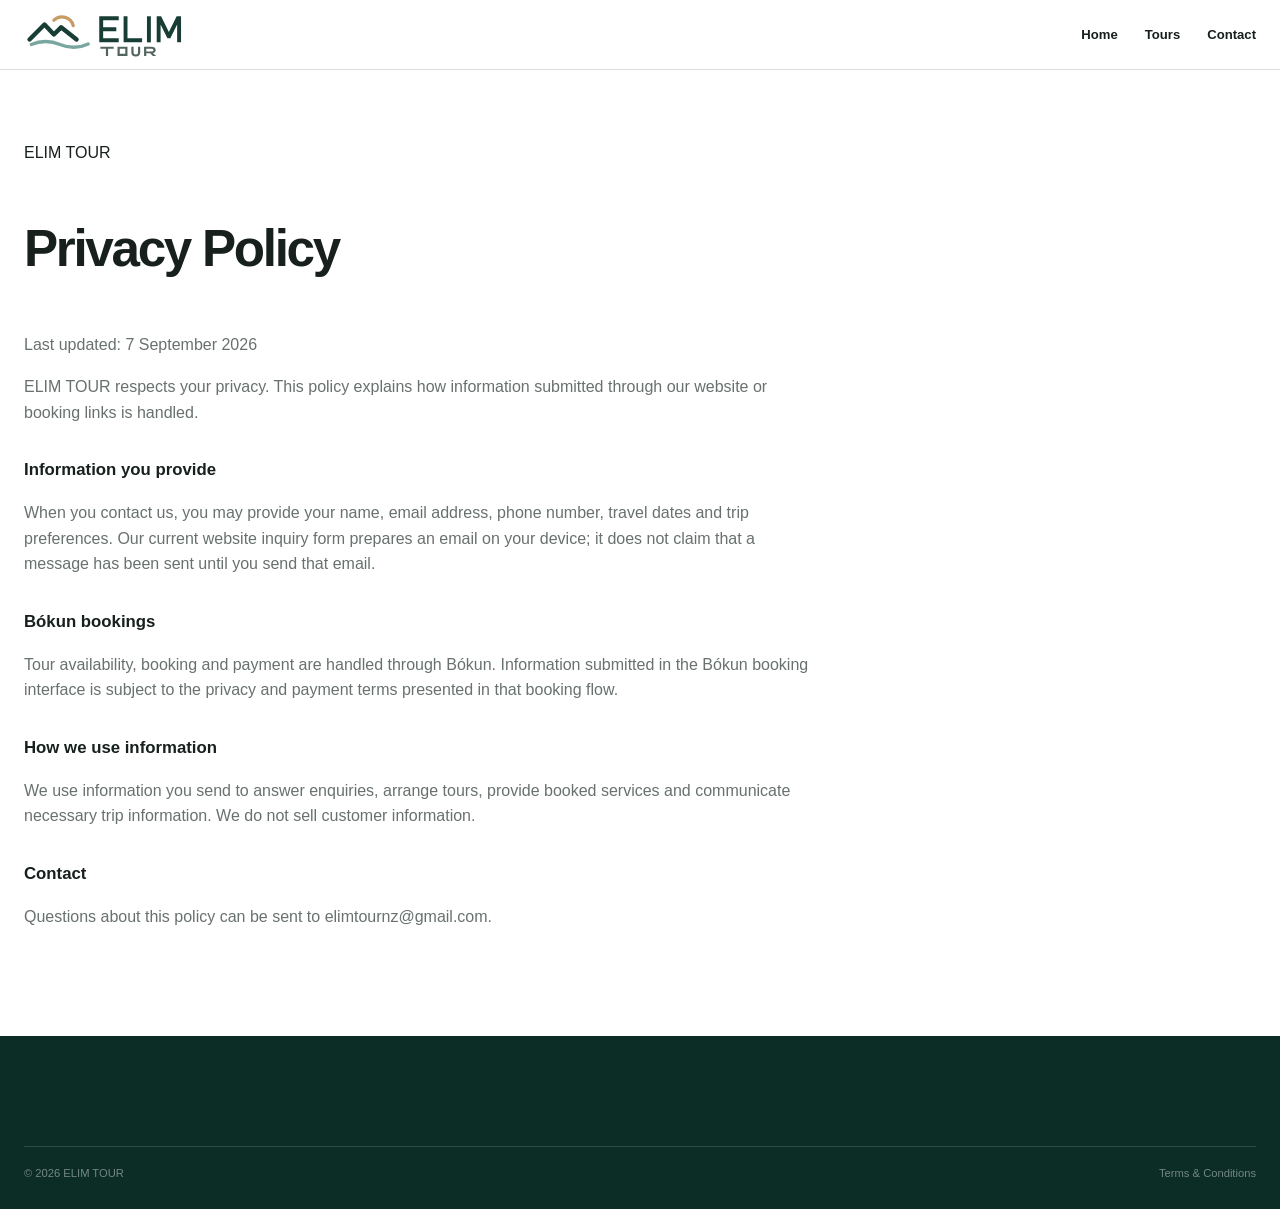
<file: privacy.html>
<!doctype html><html lang="en"><head><meta charset="utf-8"><meta name="viewport" content="width=device-width,initial-scale=1"><title>Privacy Policy | ELIM TOUR</title><meta name="robots" content="index,follow"><link rel="icon" href="/assets/favicon.svg"><link rel="stylesheet" href="/assets/styles.css"></head><body><header class="site-header scrolled"><div class="container header-inner"><a class="brand" href="/"><img class="logo-dark" src="/assets/logo-horizontal.svg" alt="ELIM TOUR"></a><nav class="nav"><a href="/">Home</a><a href="/#tours">Tours</a><a href="/#contact">Contact</a></nav></div></header><main class="legal-page"><div class="container"><article><span class="eyebrow">ELIM TOUR</span><h1>Privacy Policy</h1><p>Last updated: 7 September 2026</p><p>ELIM TOUR respects your privacy. This policy explains how information submitted through our website or booking links is handled.</p><h2>Information you provide</h2><p>When you contact us, you may provide your name, email address, phone number, travel dates and trip preferences. Our current website inquiry form prepares an email on your device; it does not claim that a message has been sent until you send that email.</p><h2>Bókun bookings</h2><p>Tour availability, booking and payment are handled through Bókun. Information submitted in the Bókun booking interface is subject to the privacy and payment terms presented in that booking flow.</p><h2>How we use information</h2><p>We use information you send to answer enquiries, arrange tours, provide booked services and communicate necessary trip information. We do not sell customer information.</p><h2>Contact</h2><p>Questions about this policy can be sent to <a href="mailto:elimtournz@gmail.com">elimtournz@gmail.com</a>.</p></article></div></main><footer class="site-footer"><div class="container footer-bottom"><span>© 2026 ELIM TOUR</span><a href="/terms">Terms & Conditions</a></div></footer></body></html>
</file>
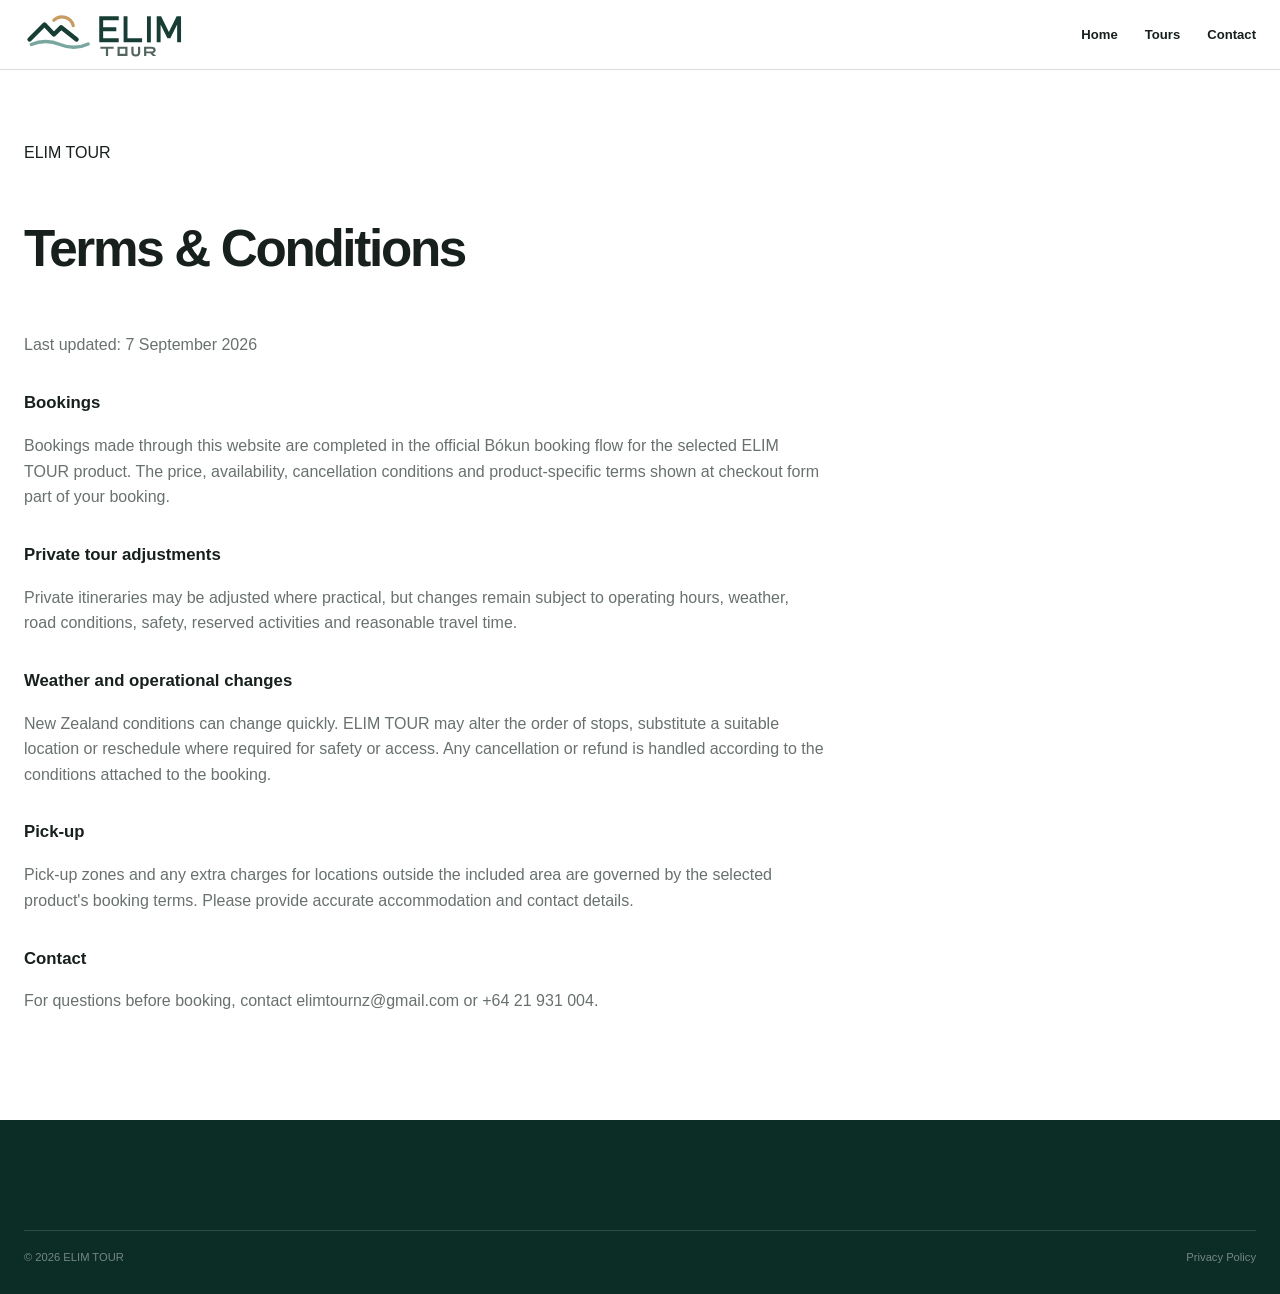
<file: terms.html>
<!doctype html><html lang="en"><head><meta charset="utf-8"><meta name="viewport" content="width=device-width,initial-scale=1"><title>Terms & Conditions | ELIM TOUR</title><meta name="robots" content="index,follow"><link rel="icon" href="/assets/favicon.svg"><link rel="stylesheet" href="/assets/styles.css"></head><body><header class="site-header scrolled"><div class="container header-inner"><a class="brand" href="/"><img class="logo-dark" src="/assets/logo-horizontal.svg" alt="ELIM TOUR"></a><nav class="nav"><a href="/">Home</a><a href="/#tours">Tours</a><a href="/#contact">Contact</a></nav></div></header><main class="legal-page"><div class="container"><article><span class="eyebrow">ELIM TOUR</span><h1>Terms & Conditions</h1><p>Last updated: 7 September 2026</p><h2>Bookings</h2><p>Bookings made through this website are completed in the official Bókun booking flow for the selected ELIM TOUR product. The price, availability, cancellation conditions and product-specific terms shown at checkout form part of your booking.</p><h2>Private tour adjustments</h2><p>Private itineraries may be adjusted where practical, but changes remain subject to operating hours, weather, road conditions, safety, reserved activities and reasonable travel time.</p><h2>Weather and operational changes</h2><p>New Zealand conditions can change quickly. ELIM TOUR may alter the order of stops, substitute a suitable location or reschedule where required for safety or access. Any cancellation or refund is handled according to the conditions attached to the booking.</p><h2>Pick-up</h2><p>Pick-up zones and any extra charges for locations outside the included area are governed by the selected product's booking terms. Please provide accurate accommodation and contact details.</p><h2>Contact</h2><p>For questions before booking, contact <a href="mailto:elimtournz@gmail.com">elimtournz@gmail.com</a> or <a href="tel:+6421931004">+64 21 931 004</a>.</p></article></div></main><footer class="site-footer"><div class="container footer-bottom"><span>© 2026 ELIM TOUR</span><a href="/privacy">Privacy Policy</a></div></footer></body></html>
</file>
<file: assets/styles.css>
:root{--green:#123c34;--green-dark:#0c2c26;--ink:#17201d;--muted:#68716d;--line:#d9dedb;--soft:#f4f5f2;--warm:#f7f5ef;--white:#fff;--max:1240px}*{box-sizing:border-box}html{scroll-behavior:smooth}body{margin:0;background:#fff;color:var(--ink);font-family:Inter,-apple-system,BlinkMacSystemFont,"Segoe UI","Apple SD Gothic Neo","Noto Sans KR",Arial,sans-serif;line-height:1.6;-webkit-font-smoothing:antialiased;font-style:normal}body.modal-open{overflow:hidden}a{color:inherit;text-decoration:none}button,input,select,textarea{font:inherit}button{cursor:pointer}img{display:block;max-width:100%}em,i{font-style:normal}.container{width:min(calc(100% - 48px),var(--max));margin:auto}.narrow{max-width:960px}.section{padding:104px 0}.kicker{margin:0 0 16px;color:var(--green);font-size:.76rem;line-height:1.2;font-weight:750;letter-spacing:.08em;text-transform:uppercase}.section-head{display:grid;grid-template-columns:minmax(0,1fr) minmax(300px,.58fr);gap:80px;align-items:end;margin-bottom:42px}.section-head.single{grid-template-columns:1fr .7fr}.section-head h2,.story-copy h2,.contact-copy h2{font-size:clamp(2.1rem,3.6vw,3.5rem);font-weight:650;letter-spacing:-.045em;line-height:1.04;margin:0;max-width:760px}.section-head>p{color:var(--muted);font-size:.98rem;margin:0 0 3px}.btn{display:inline-flex;align-items:center;justify-content:center;min-height:48px;padding:0 21px;border:1px solid transparent;border-radius:5px;font-weight:700;font-size:.88rem;transition:background .18s ease,border-color .18s ease,color .18s ease}.btn-primary{background:var(--green);color:#fff}.btn-primary:hover{background:var(--green-dark)}.btn-light{background:#fff;color:var(--green);border-color:#fff}.btn-ghost{background:transparent;color:#fff;border-color:rgba(255,255,255,.55)}.btn-ghost:hover{background:rgba(255,255,255,.1)}.text-link{display:inline-block;border-bottom:1px solid var(--ink);padding-bottom:2px;font-weight:700;font-size:.88rem}.skip-link{position:fixed;left:16px;top:-80px;z-index:999;background:#fff;padding:10px 16px}.skip-link:focus{top:16px}.site-header{position:fixed;z-index:90;top:0;left:0;right:0;height:82px;display:flex;align-items:center;transition:height .2s ease,background .2s ease;border-bottom:1px solid transparent}.site-header.scrolled{height:70px;background:rgba(255,255,255,.97);border-bottom-color:var(--line)}.header-inner{display:flex;align-items:center;justify-content:space-between;gap:32px}.brand img{width:166px;height:auto}.site-header:not(.scrolled) .logo-dark{display:none}.site-header.scrolled .logo-light{display:none}.nav{display:flex;align-items:center;gap:27px}.nav a{font-size:.82rem;font-weight:650;color:#fff}.site-header.scrolled .nav a{color:var(--ink)}.nav a:hover{opacity:.65}.nav .book-nav{border:1px solid rgba(255,255,255,.65);padding:9px 14px}.site-header.scrolled .nav .book-nav{border-color:var(--green);background:var(--green);color:#fff}.lang-switch{display:flex;gap:0;border-left:1px solid rgba(255,255,255,.35);padding-left:16px}.site-header.scrolled .lang-switch{border-color:var(--line)}.lang-switch button{border:0;background:transparent;color:rgba(255,255,255,.65);padding:5px 7px;font-size:.7rem;font-weight:750}.site-header.scrolled .lang-switch button{color:var(--muted)}.lang-switch button.active{color:#fff;text-decoration:underline;text-underline-offset:4px}.site-header.scrolled .lang-switch button.active{color:var(--green)}.menu-btn{display:none;border:0;background:transparent;color:#fff;padding:10px 0;font-size:.78rem;font-weight:750;text-transform:uppercase;letter-spacing:.06em}.site-header.scrolled .menu-btn{color:var(--ink)}.hero{position:relative;min-height:700px;height:88vh;max-height:880px;color:#fff;overflow:hidden;background:#15342e}.hero-media{position:absolute;inset:0}.hero-media:after{content:"";position:absolute;inset:0;background:linear-gradient(90deg,rgba(7,25,21,.69) 0%,rgba(7,25,21,.38) 45%,rgba(7,25,21,.1) 72%),linear-gradient(0deg,rgba(7,25,21,.24),rgba(7,25,21,.05))}.hero-media img{width:100%;height:100%;object-fit:cover;object-position:center}.hero-inner{height:100%;display:flex;align-items:flex-end}.hero-content{position:relative;z-index:2;padding-bottom:96px;max-width:760px}.hero .kicker{color:rgba(255,255,255,.76);letter-spacing:.07em;text-transform:none;font-size:.82rem}.hero h1{font-size:clamp(3.3rem,6.6vw,6.4rem);font-weight:650;letter-spacing:-.06em;line-height:.93;margin:0 0 28px;max-width:820px}.hero-copy{font-size:clamp(1rem,1.5vw,1.2rem);line-height:1.55;color:rgba(255,255,255,.86);max-width:560px;margin:0 0 30px}.hero-actions{display:flex;gap:10px;flex-wrap:wrap}.trust-strip{border-bottom:1px solid var(--line);background:#fff}.trust-grid{display:grid;grid-template-columns:repeat(3,1fr)}.trust-grid>div{padding:24px 28px 24px 0;border-right:1px solid var(--line);margin-right:28px}.trust-grid>div:last-child{border-right:0;margin-right:0}.trust-grid strong{display:block;font-size:.88rem}.trust-grid span{display:block;color:var(--muted);font-size:.76rem;margin-top:2px}.tours-section{background:#fff}.filters{display:flex;gap:0;overflow-x:auto;border-bottom:1px solid var(--line);margin-bottom:34px}.filter-btn{flex:0 0 auto;border:0;border-bottom:2px solid transparent;background:transparent;color:var(--muted);padding:11px 16px 10px;font-size:.78rem;font-weight:650}.filter-btn:first-child{padding-left:0}.filter-btn.active,.filter-btn:hover{color:var(--green);border-bottom-color:var(--green)}.tour-grid{display:grid;grid-template-columns:repeat(3,1fr);column-gap:24px;row-gap:46px}.tour-card{background:#fff;display:flex;flex-direction:column;min-width:0}.tour-image-wrap{position:relative;aspect-ratio:1.42;overflow:hidden;background:#e5e7e4}.tour-image{width:100%;height:100%;object-fit:cover;transition:transform .3s ease}.tour-card:hover .tour-image{transform:scale(1.015)}.tour-badge{position:absolute;left:0;bottom:0;background:rgba(255,255,255,.94);color:var(--green);padding:7px 10px 6px;font-size:.66rem;font-weight:800;letter-spacing:.04em;text-transform:uppercase}.tour-body{padding:18px 0 0;display:flex;flex:1;flex-direction:column}.tour-meta{display:flex;gap:8px;flex-wrap:wrap;color:var(--muted);font-size:.74rem;font-weight:600;margin-bottom:9px}.tour-meta span+span:before{content:"/";margin-right:8px;color:#a3aaa6}.tour-body h3{font-size:1.22rem;font-weight:700;line-height:1.25;letter-spacing:-.025em;margin:0 0 9px}.tour-body p{color:var(--muted);font-size:.86rem;line-height:1.6;margin:0 0 17px;display:-webkit-box;-webkit-line-clamp:2;-webkit-box-orient:vertical;overflow:hidden}.tour-actions{display:flex;gap:16px;margin-top:auto}.tour-actions button{border:0;border-bottom:1px solid #aab1ad;background:transparent;color:var(--ink);padding:3px 0;border-radius:0;font-size:.78rem;font-weight:700}.tour-actions button.primary{color:var(--green);border-bottom-color:var(--green)}.story-section{background:var(--warm)}.story-grid{display:grid;grid-template-columns:.8fr 1.2fr;gap:100px}.story-copy p:last-child{color:var(--muted);font-size:1rem;max-width:500px;margin:25px 0 0}.values-grid{display:grid;grid-template-columns:1fr 1fr;border-top:1px solid #cfd4d0}.value{padding:27px 32px 32px 0;border-bottom:1px solid #cfd4d0}.value:nth-child(odd){border-right:1px solid #cfd4d0}.value:nth-child(even){padding-left:32px}.value h3{font-size:.94rem;margin:0 0 8px}.value p{color:var(--muted);font-size:.82rem;line-height:1.6;margin:0}.reviews-section{background:#fff}.reviews-grid{display:grid;grid-template-columns:repeat(4,1fr);border-top:1px solid var(--line);border-bottom:1px solid var(--line)}.review-card{padding:28px 26px 30px 0;margin-right:26px;border-right:1px solid var(--line);display:flex;flex-direction:column;min-height:290px}.review-card:last-child{border-right:0;margin-right:0}.stars{font-size:.72rem;font-weight:750;color:var(--green)}.review-card h3{font-size:1.05rem;line-height:1.3;margin:18px 0 10px}.review-card blockquote{margin:0;color:var(--muted);font-size:.84rem;line-height:1.65}.review-by{margin-top:auto;padding-top:20px;font-size:.74rem}.review-by strong{display:block}.review-by span{color:var(--muted)}.reviews-link{margin-top:28px}.faq-section{background:var(--soft)}.faq-wrap{border-top:1px solid #cfd4d0}.faq-item{border-bottom:1px solid #cfd4d0}.faq-q{width:100%;border:0;background:transparent;padding:22px 0;display:flex;justify-content:space-between;align-items:center;text-align:left;color:var(--ink);font-weight:700}.faq-q span:last-child{font-size:1.1rem;color:var(--muted)}.faq-a{display:grid;grid-template-rows:0fr;transition:.2s ease}.faq-a>div{overflow:hidden}.faq-a p{color:var(--muted);margin:0;padding:0 40px 0 0;font-size:.9rem}.faq-item.open .faq-a{grid-template-rows:1fr}.faq-item.open .faq-a p{padding-bottom:22px}.faq-item.open .faq-q span:last-child{transform:rotate(45deg)}.contact-section{background:#fff}.contact-grid{display:grid;grid-template-columns:.78fr 1.22fr;gap:100px}.contact-copy>p{color:var(--muted);max-width:460px}.contact-copy .kicker{color:var(--green)}.contact-details{margin-top:38px;display:grid;gap:18px}.contact-detail small{display:block;color:var(--muted);font-size:.68rem;font-weight:700;text-transform:uppercase;letter-spacing:.06em}.contact-detail a,.contact-detail span{display:inline-block;margin-top:2px;font-weight:650}.inquiry-form{border-top:2px solid var(--green);padding-top:28px}.form-row{display:grid;grid-template-columns:1fr 1fr;gap:18px}.field{display:grid;gap:7px;margin-bottom:17px}.field label{font-size:.75rem;font-weight:700}.field input,.field select,.field textarea{width:100%;border:1px solid #cdd3cf;background:#fff;border-radius:3px;padding:12px 13px;outline:none;color:var(--ink)}.field textarea{min-height:126px;resize:vertical}.field input:focus,.field select:focus,.field textarea:focus{border-color:var(--green);box-shadow:0 0 0 2px rgba(18,60,52,.08)}.form-note,.form-status{color:var(--muted);font-size:.72rem;margin:10px 0 0}.form-status{color:var(--green);min-height:18px}.honeypot{position:absolute!important;left:-9999px!important}.site-footer{background:var(--green-dark);color:#fff;padding:62px 0 27px}.footer-grid{display:grid;grid-template-columns:1.5fr .65fr .9fr;gap:70px}.footer-logo{width:165px}.footer-about{color:rgba(255,255,255,.58);max-width:380px;font-size:.82rem;margin:18px 0}.footer-col h3{font-size:.68rem;letter-spacing:.07em;text-transform:uppercase;color:rgba(255,255,255,.55);margin:0 0 16px}.footer-col a{display:block;color:rgba(255,255,255,.78);font-size:.82rem;margin:8px 0}.footer-bottom{margin-top:48px;padding-top:18px;border-top:1px solid rgba(255,255,255,.15);display:flex;justify-content:space-between;gap:20px;color:rgba(255,255,255,.43);font-size:.7rem}.modal{position:fixed;inset:0;z-index:120;background:rgba(8,17,14,.72);display:none;padding:24px;overflow:auto}.modal.open{display:block}.modal-dialog{width:min(1160px,100%);margin:auto;background:#fff;position:relative}.modal-close{position:absolute;right:18px;top:18px;z-index:5;border:1px solid rgba(0,0,0,.25);background:#fff;color:var(--ink);min-height:38px;padding:0 12px;font-size:.72rem;font-weight:700}.gallery{display:grid;grid-template-columns:2fr 1fr 1fr;grid-template-rows:190px 190px;gap:3px;background:#fff}.gallery img{width:100%;height:100%;object-fit:cover}.gallery img:first-child{grid-row:1/3}.modal-content{display:grid;grid-template-columns:minmax(0,1.15fr) minmax(350px,.85fr);gap:54px;padding:46px}.modal-copy h2{font-size:clamp(2rem,3.4vw,3.15rem);font-weight:700;line-height:1.04;letter-spacing:-.045em;margin:0 0 17px}.detail-meta{display:flex;flex-wrap:wrap;gap:14px;margin-bottom:23px;color:var(--muted);font-size:.75rem;font-weight:650}.detail-meta span{padding-right:14px;border-right:1px solid var(--line)}.detail-meta span:last-child{border-right:0}.detail-summary{color:var(--muted);font-size:.95rem}.detail-section{margin-top:28px}.detail-section h3{font-size:.74rem;text-transform:uppercase;letter-spacing:.06em;color:var(--green);margin-bottom:12px}.detail-section ul{padding:0;margin:0;list-style:none;display:grid;gap:8px}.detail-section li{position:relative;padding-left:17px;color:#4c5652;font-size:.86rem}.detail-section li:before{content:"–";position:absolute;left:0;color:#929a96}.inc-exc{display:grid;grid-template-columns:1fr 1fr;gap:30px;padding-top:6px;border-top:1px solid var(--line)}.inc-exc>div{padding-top:18px}.booking-card{position:sticky;top:20px;border:1px solid var(--line);background:#fff}.booking-head{padding:18px;border-bottom:1px solid var(--line)}.booking-head strong{display:block;font-size:1rem}.booking-head span{font-size:.72rem;color:var(--muted)}.booking-frame{width:100%;height:650px;border:0;background:#fff}.booking-fallback{padding:14px;border-top:1px solid var(--line)}.booking-fallback a{width:100%}.mobile-book{display:none;position:fixed;z-index:130;left:12px;right:12px;bottom:12px;background:var(--green);color:#fff;border:0;min-height:52px;font-weight:750}.legal-page{padding:140px 0 90px;min-height:80vh}.legal-page article{max-width:800px}.legal-page h1{font-size:3.2rem;font-weight:700;letter-spacing:-.045em}.legal-page h2{font-size:1.05rem;margin-top:32px}.legal-page p,.legal-page li{color:var(--muted)}:focus-visible{outline:2px solid #ad7c3f;outline-offset:3px}@media(max-width:1020px){.tour-grid{grid-template-columns:1fr 1fr}.reviews-grid{grid-template-columns:1fr 1fr}.review-card:nth-child(2){border-right:0}.story-grid{gap:60px}.modal-content{grid-template-columns:1fr;padding:38px}.booking-card{position:relative}.booking-frame{height:620px}}@media(max-width:780px){.container{width:min(calc(100% - 30px),var(--max))}.section{padding:76px 0}.site-header{height:68px}.site-header.scrolled{height:64px}.brand img{width:145px}.nav{display:none;position:absolute;top:100%;left:0;right:0;background:#fff;border-bottom:1px solid var(--line);padding:16px 20px 20px;flex-direction:column;align-items:stretch;gap:0}.nav.open{display:flex}.nav a,.site-header:not(.scrolled) .nav a{color:var(--ink);padding:9px 0}.nav .book-nav,.site-header:not(.scrolled) .nav .book-nav{background:var(--green);color:#fff;text-align:center;padding:11px;margin-top:8px}.lang-switch{border:0;padding:6px 0;margin-top:5px}.site-header:not(.scrolled) .lang-switch button{color:var(--muted)}.site-header:not(.scrolled) .lang-switch button.active{color:var(--green)}.menu-btn{display:block}.hero{height:82vh;min-height:620px;max-height:760px}.hero-media:after{background:linear-gradient(0deg,rgba(7,25,21,.72) 0%,rgba(7,25,21,.26) 70%,rgba(7,25,21,.28) 100%)}.hero-content{padding-bottom:64px}.hero h1{font-size:clamp(3rem,14vw,4.6rem);line-height:.95}.hero-copy{max-width:500px}.trust-grid{grid-template-columns:1fr}.trust-grid>div{padding:15px 0;margin:0;border-right:0;border-bottom:1px solid var(--line)}.trust-grid>div:last-child{border-bottom:0}.section-head,.section-head.single{grid-template-columns:1fr;gap:20px;margin-bottom:34px}.section-head h2,.story-copy h2,.contact-copy h2{font-size:2.35rem}.tour-grid{grid-template-columns:1fr;row-gap:38px}.story-grid{grid-template-columns:1fr;gap:42px}.values-grid{grid-template-columns:1fr}.value,.value:nth-child(even){padding:22px 0;border-right:0}.reviews-grid{grid-template-columns:1fr}.review-card,.review-card:nth-child(2){border-right:0;border-bottom:1px solid var(--line);margin:0;padding:24px 0;min-height:0}.review-card:last-child{border-bottom:0}.contact-grid{grid-template-columns:1fr;gap:48px}.form-row{grid-template-columns:1fr;gap:0}.footer-grid{grid-template-columns:1fr;gap:32px}.footer-bottom{flex-direction:column}.modal{padding:0}.modal-dialog{min-height:100vh}.gallery{grid-template-columns:1.4fr 1fr;grid-template-rows:205px 110px}.gallery img:first-child{grid-row:1/3}.gallery img:nth-child(4){display:none}.modal-content{padding:28px 18px 90px;gap:30px}.modal-copy h2{font-size:2.2rem}.inc-exc{grid-template-columns:1fr;gap:10px}.booking-frame{height:590px}.modal.open~.mobile-book{display:block}.legal-page{padding-top:105px}.legal-page h1{font-size:2.5rem}}@media(max-width:480px){.hero h1{font-size:3.15rem}.hero-actions{display:grid;grid-template-columns:1fr}.hero-actions .btn{width:100%}.tour-actions{gap:22px}.gallery{grid-template-columns:1fr 1fr;grid-template-rows:210px 95px}.gallery img:first-child{grid-column:1/3;grid-row:1}.gallery img:nth-child(4){display:block}.booking-frame{height:550px}}@media(prefers-reduced-motion:reduce){*{scroll-behavior:auto!important;transition:none!important;animation:none!important}}
</file>
